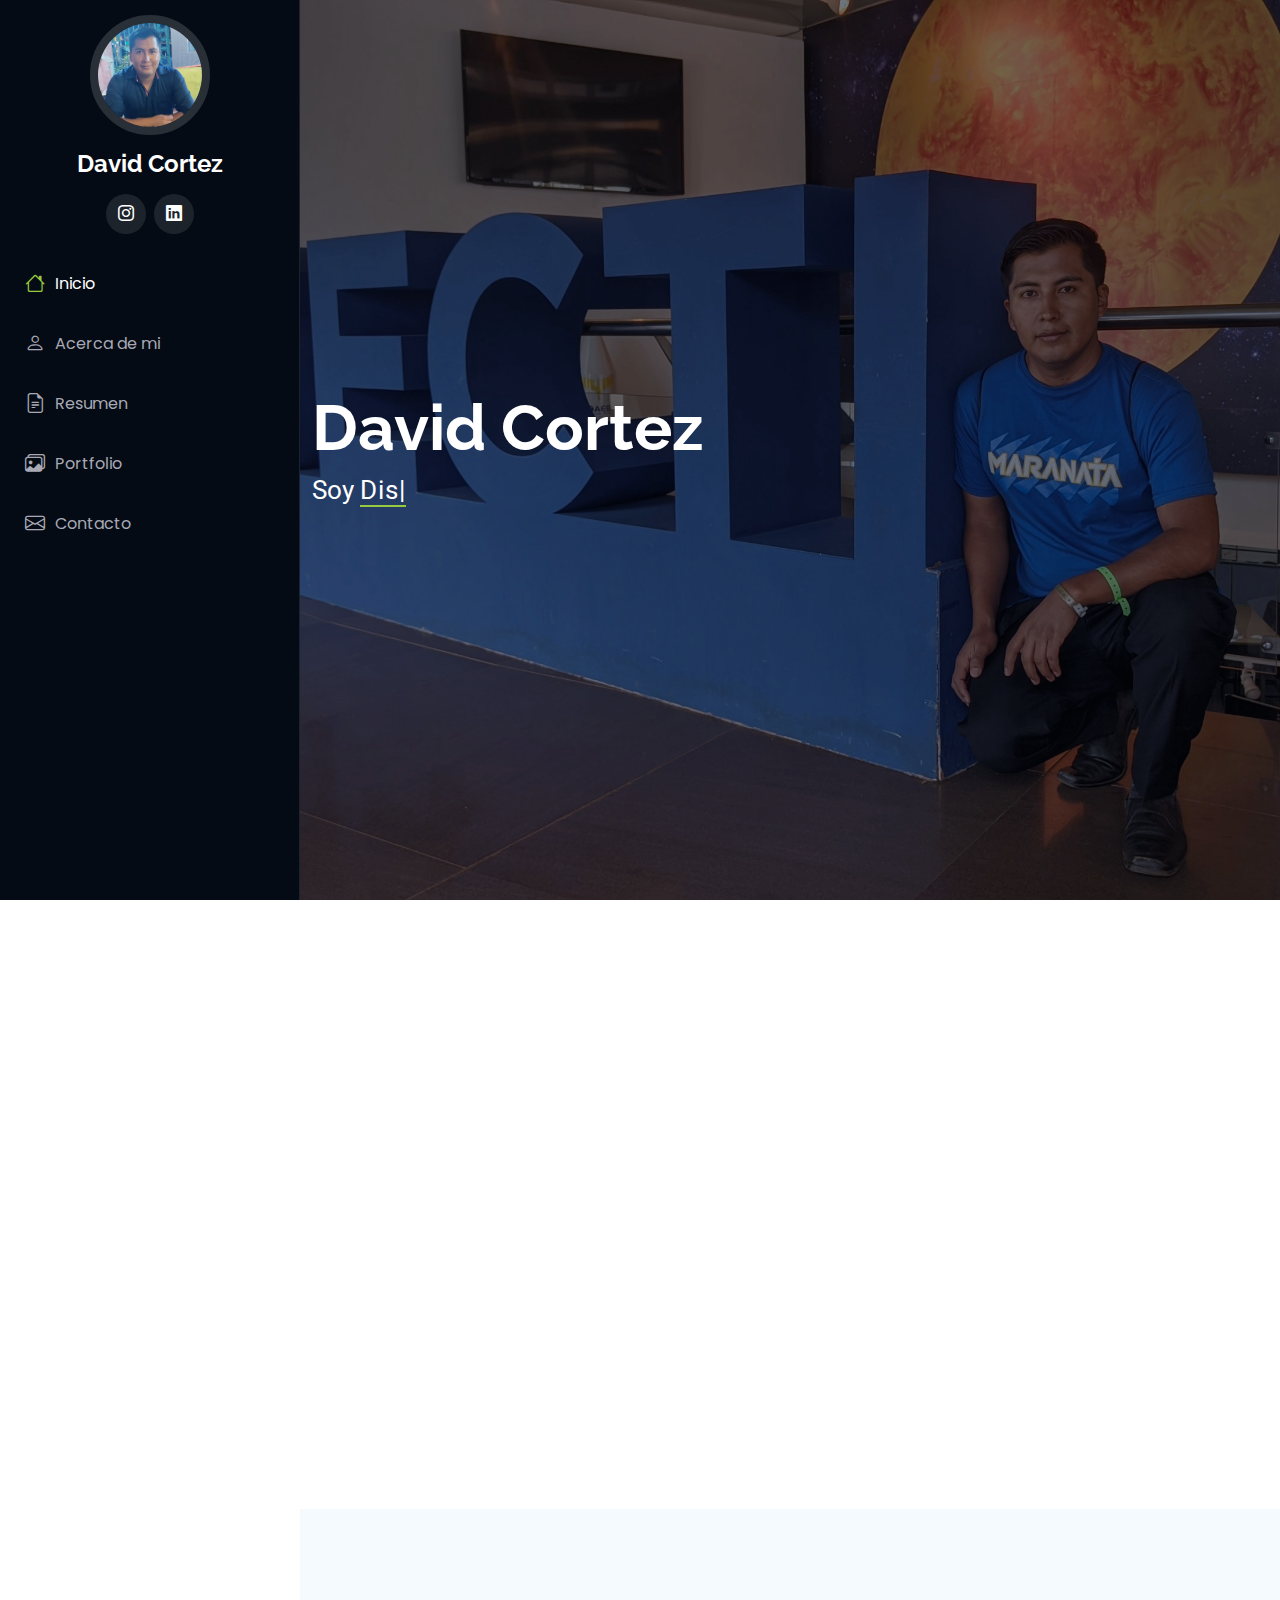
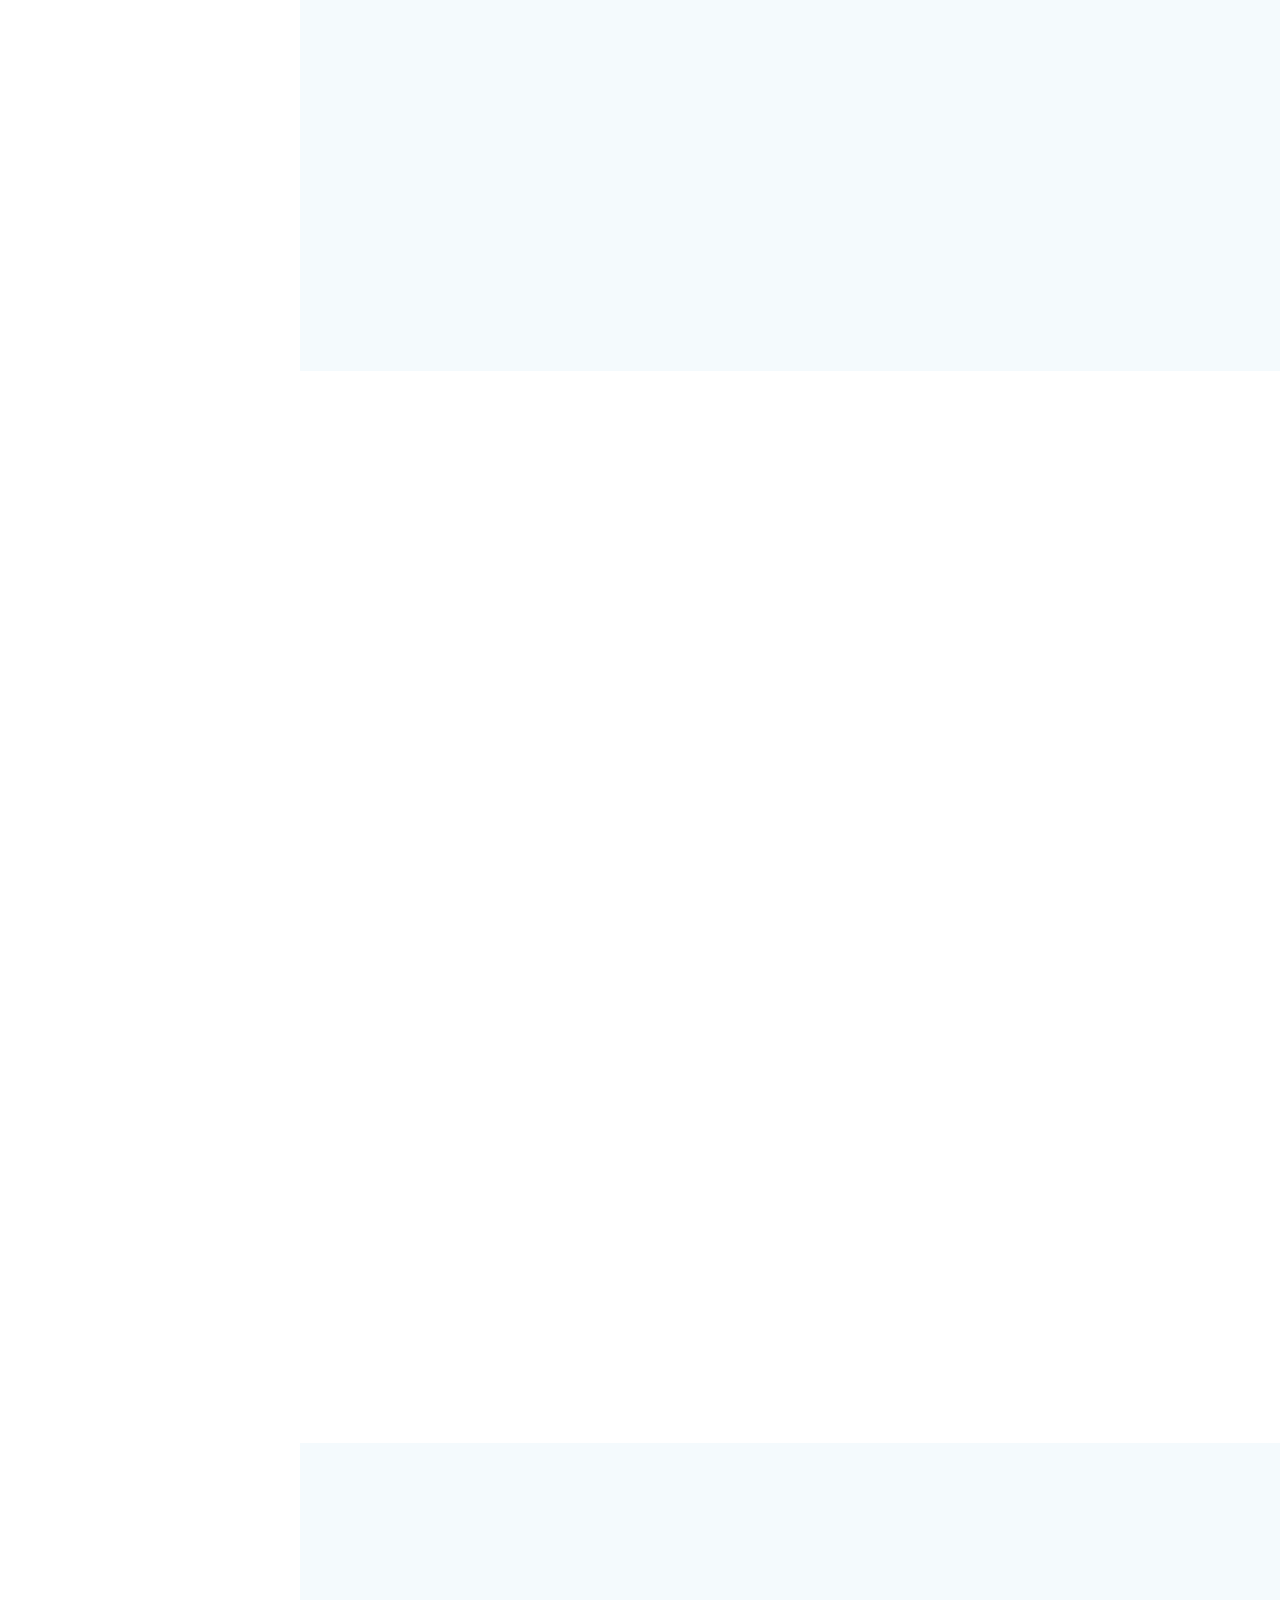
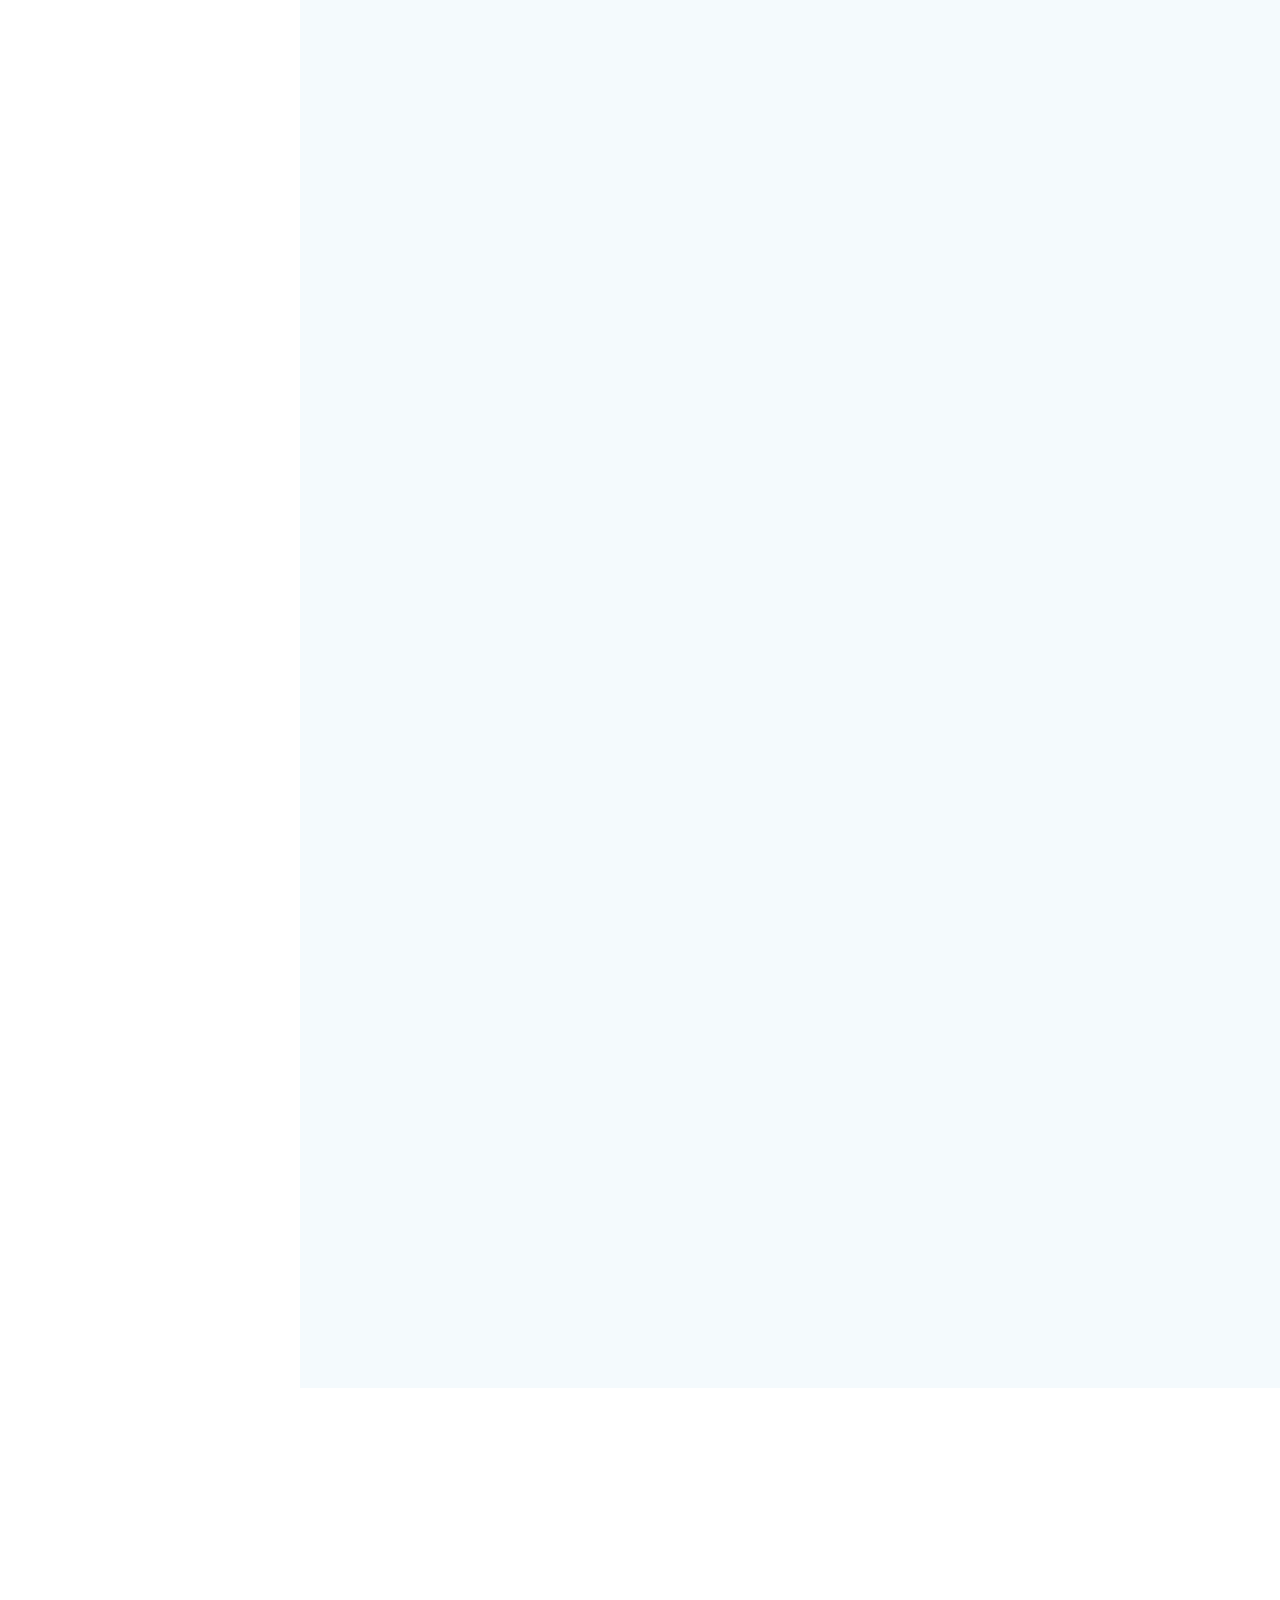
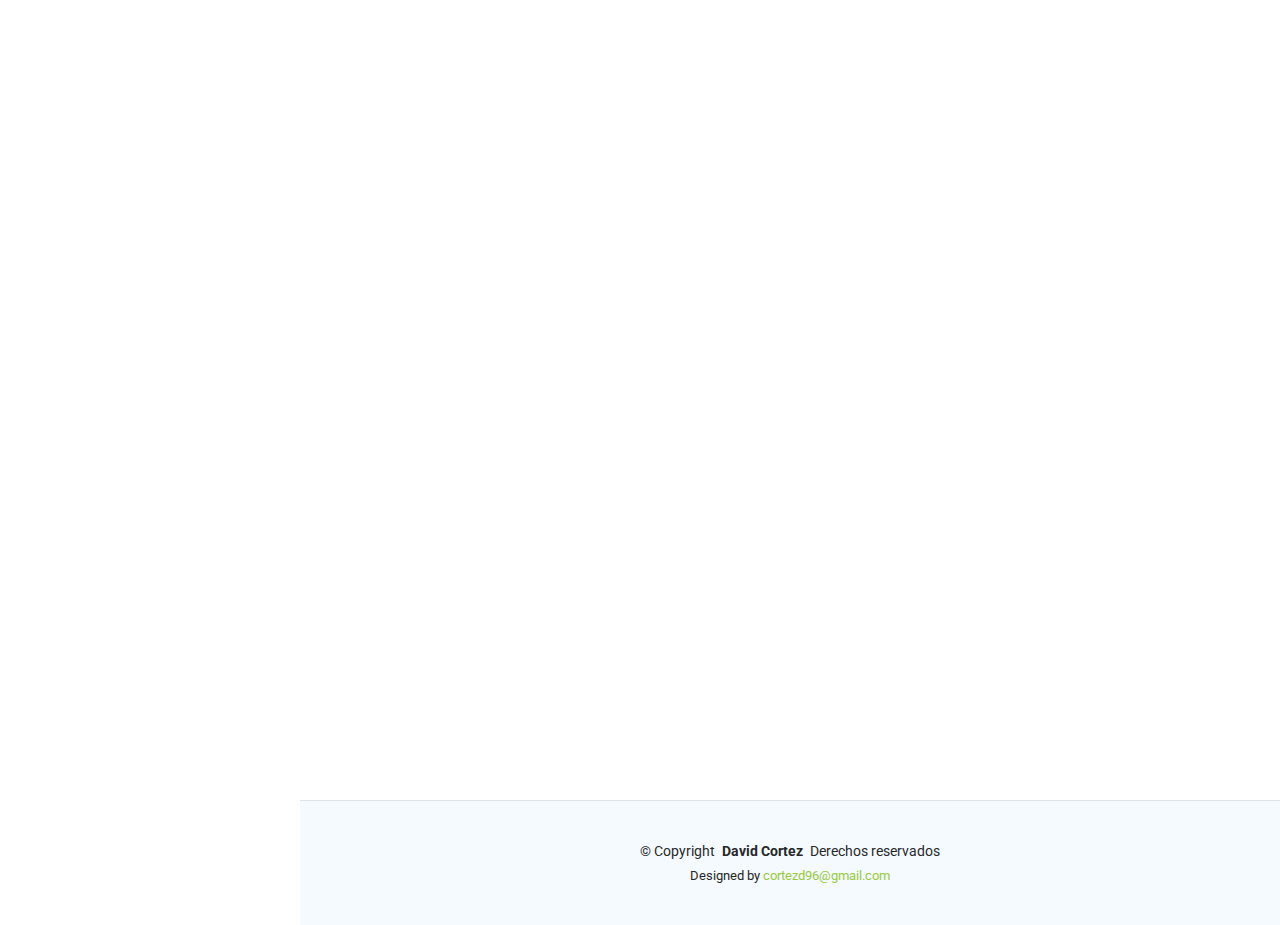
<file: index.html>
<!DOCTYPE html>
<html lang="es">

<head>
  <meta charset="utf-8">
  <meta content="width=device-width, initial-scale=1.0" name="viewport">
  <title>Portfolio-David Cortez</title>
  <meta content="" name="description">
  <meta content="" name="keywords">

  <!-- Favicons -->
  <link href="assets/img/favicon.png" rel="icon">
  <link href="assets/img/apple-touch-icon.png" rel="apple-touch-icon">

  <!-- Fonts -->
  <link href="https://fonts.googleapis.com" rel="preconnect">
  <link href="https://fonts.gstatic.com" rel="preconnect" crossorigin>
  <link href="https://fonts.googleapis.com/css2?family=Roboto:ital,wght@0,100;0,300;0,400;0,500;0,700;0,900;1,100;1,300;1,400;1,500;1,700;1,900&family=Poppins:ital,wght@0,100;0,200;0,300;0,400;0,500;0,600;0,700;0,800;0,900;1,100;1,200;1,300;1,400;1,500;1,600;1,700;1,800;1,900&family=Raleway:ital,wght@0,100;0,200;0,300;0,400;0,500;0,600;0,700;0,800;0,900;1,100;1,200;1,300;1,400;1,500;1,600;1,700;1,800;1,900&display=swap" rel="stylesheet">

  <!-- Vendor CSS Files -->
  <link href="assets/vendor/bootstrap/css/bootstrap.min.css" rel="stylesheet">
  <link href="assets/vendor/bootstrap-icons/bootstrap-icons.css" rel="stylesheet">
  <link href="assets/vendor/aos/aos.css" rel="stylesheet">
  <link href="assets/vendor/glightbox/css/glightbox.min.css" rel="stylesheet">
  <link href="assets/vendor/swiper/swiper-bundle.min.css" rel="stylesheet">

  <!-- Main CSS File -->
  <link href="assets/css/main.css" rel="stylesheet">

 
</head>

<body class="index-page">

  <header id="header" class="header dark-background d-flex flex-column">
    <i class="header-toggle d-xl-none bi bi-list"></i>

    <div class="profile-img">
      <img src="assets/img/my-profile-img.jpg" alt="" class="img-fluid rounded-circle">
    </div>

    <a href="index.html" class="logo d-flex align-items-center justify-content-center">
      <!-- Uncomment the line below if you also wish to use an image logo -->
      <!-- <img src="assets/img/logo.png" alt=""> -->
      <h1 class="sitename">David Cortez</h1>
    </a>

    <div class="social-links text-center">
     
      
      <a href="https://www.instagram.com/david_96c/?hl=es" class="instagram"><i class="bi bi-instagram"></i></a>

      <a href="https://www.linkedin.com/in/davidcortez96/" class="linkedin"><i class="bi bi-linkedin"></i></a>
    </div>

    <nav id="navmenu" class="navmenu">
      <ul>
        <li><a href="#hero" class="active"><i class="bi bi-house navicon"></i>Inicio</a></li>
        <li><a href="#about"><i class="bi bi-person navicon"></i> Acerca de mi</a></li>
        <li><a href="#resume"><i class="bi bi-file-earmark-text navicon"></i> Resumen</a></li>
        <li><a href="#portfolio"><i class="bi bi-images navicon"></i> Portfolio</a></li>
     
         <!--<li class="dropdown"><a href="#"><i class="bi bi-menu-button navicon"></i> <span>Dropdown</span> <i class="bi bi-chevron-down toggle-dropdown"></i></a>
          <ul>
            <li><a href="#">Dropdown 1</a></li>
            <li class="dropdown"><a href="#"><span>Deep Dropdown</span> <i class="bi bi-chevron-down toggle-dropdown"></i></a>
              <ul>
                <li><a href="#">Deep Dropdown 1</a></li>
                <li><a href="#">Deep Dropdown 2</a></li>
                <li><a href="#">Deep Dropdown 3</a></li>
                <li><a href="#">Deep Dropdown 4</a></li>
                <li><a href="#">Deep Dropdown 5</a></li>
              </ul>
            </li>
            <li><a href="#">Dropdown 2</a></li>
            <li><a href="#">Dropdown 3</a></li>
            <li><a href="#">Dropdown 4</a></li>
          </ul>
        </li> -->
        <li><a href="#contact"><i class="bi bi-envelope navicon"></i> Contacto</a></li>
      </ul>
    </nav>

  </header>

  <main class="main">

    <!-- Hero Section -->
    <section id="hero" class="hero section dark-background">

      <img src="assets/img/hero-bg.jpg" alt="" data-aos="fade-in" class="">

      <div class="container" data-aos="fade-up" data-aos-delay="100">
        <h2>David Cortez</h2>
        <p>Soy <span class="typed" data-typed-items="Diseñador gráfico, Editor de videos, Freelancer, Animador 2D, Desarrollador Web">Designer</span><span class="typed-cursor typed-cursor--blink" aria-hidden="true"></span><span class="typed-cursor typed-cursor--blink" aria-hidden="true"></span></p>
      </div>

    </section><!-- /Hero Section -->

    <!-- About Section -->
    <section id="about" class="about section">

      <!-- Section Title -->
      <div class="container section-title" data-aos="fade-up">
        <h2>Acerca de mi </h2>
        <p>Profesional altamente versátil con una sólida experiencia en diseño gráfico y creación de sitios web, así como habilidades excepcionales en marketing digital, electricidad,  redes informaticas, edición de video y  animación digital.</p>
      </div><!-- End Section Title -->

      <div class="container" data-aos="fade-up" data-aos-delay="100">

        <div class="row gy-4 justify-content-center">
          <div class="col-lg-4">
            <img src="assets/img/my-profile-img.jpg" class="img-fluid" alt="">
          </div>
          <div class="col-lg-8 content">
            <h2>Diseñador gráfico, Diseñador Multimedia &amp; Diseñador Web</h2>
            <!-- <p class="fst-italic py-3"> 
              Lorem ipsum dolor sit amet, consectetur adipiscing elit, sed do eiusmod tempor incididunt ut labore et dolore
              magna aliqua.
            </p> -->
            <div class="row">
              <div class="col-lg-6">
                <ul>
                  <li><i class="bi bi-chevron-right"></i> <strong>Nacimiento:</strong> <span>17 Enero 1994</span></li>
                  <li><i class="bi bi-chevron-right"></i> <strong>Website:</strong> <span>www.davidcortezdesigner.com</span></li>
                  <li><i class="bi bi-chevron-right"></i> <strong>Telefono:</strong> <span>+591 73798795</span></li>
                  <li><i class="bi bi-chevron-right"></i> <strong>Ciudad:</strong> <span>Cochabamba, Bolivia</span></li>
                </ul>
              </div>
              <div class="col-lg-6">
                <ul>
                  <li><i class="bi bi-chevron-right"></i> <strong>Edad:</strong> <span>31</span></li>
                  <!-- 
                  <li><i class="bi bi-chevron-right"></i> <strong>Degree:</strong> <span>Master</span></li> -->
                  <li><i class="bi bi-chevron-right"></i> <strong>Email:</strong> <span>cortezd96@gmail.com</span></li>
                  <li><i class="bi bi-chevron-right"></i> <strong>Freelance:</strong> <span>Disponible</span></li>
                </ul>
              </div>
            </div>
            <!-- <p class="py-3">
              Officiis eligendi itaque labore et dolorum mollitia officiis optio vero. Quisquam sunt adipisci omnis et ut. Nulla accusantium dolor incidunt officia tempore. Et eius omnis.
              Cupiditate ut dicta maxime officiis quidem quia. Sed et consectetur qui quia repellendus itaque neque.
            </p> -->
          </div>
        </div>

      </div>

    </section><!-- /About Section -->
    

    <!-- Skills Section -->
    <section id="skills" class="skills section light-background">

      <!-- Section Title -->
      <div class="container section-title" data-aos="fade-up">
        <h2>Habilidades</h2>
        <p>Mis principales habilidades en sofware </p>
      </div><!-- End Section Title -->

      <div class="container" data-aos="fade-up" data-aos-delay="100">

        <div class="row skills-content skills-animation">

          <div class="col-lg-6">

            <div class="progress">
              <span class="skill"><span>Photoshop</span> <i class="val">100%</i></span>
              <div class="progress-bar-wrap">
                <div class="progress-bar" role="progressbar" aria-valuenow="100" aria-valuemin="0" aria-valuemax="100"></div>
              </div>
            </div><!-- End Skills Item -->

            <div class="progress">
              <span class="skill"><span>Illustrator</span> <i class="val">90%</i></span>
              <div class="progress-bar-wrap">
                <div class="progress-bar" role="progressbar" aria-valuenow="90" aria-valuemin="0" aria-valuemax="100"></div>
              </div>
            </div><!-- End Skills Item -->

            <div class="progress">
              <span class="skill"><span>Premiere</span> <i class="val">75%</i></span>
              <div class="progress-bar-wrap">
                <div class="progress-bar" role="progressbar" aria-valuenow="75" aria-valuemin="0" aria-valuemax="100"></div>
              </div>
            </div><!-- End Skills Item -->

          </div>

          <div class="col-lg-6">

            <div class="progress">
              <span class="skill"><span>After effects</span> <i class="val">80%</i></span>
              <div class="progress-bar-wrap">
                <div class="progress-bar" role="progressbar" aria-valuenow="80" aria-valuemin="0" aria-valuemax="100"></div>
              </div>
            </div><!-- End Skills Item -->

            <div class="progress">
              <span class="skill"><span>WordPress/CMS</span> <i class="val">90%</i></span>
              <div class="progress-bar-wrap">
                <div class="progress-bar" role="progressbar" aria-valuenow="90" aria-valuemin="0" aria-valuemax="100"></div>
              </div>
            </div><!-- End Skills Item -->



            <div class="progress">
              <span class="skill"><span>html/css/javascript</span> <i class="val">60%</i></span>
              <div class="progress-bar-wrap">
                <div class="progress-bar" role="progressbar" aria-valuenow="55" aria-valuemin="0" aria-valuemax="100"></div>
              </div>
            </div><!-- End Skills Item -->

          </div>

        </div>

      </div>

    </section><!-- /Skills Section -->

    <!-- Resume Section -->
    <section id="resume" class="resume section">

      <!-- Section Title -->
      <div class="container section-title" data-aos="fade-up">
        <h2>Resumen</h2>
        <p>Mi historial incluye liderazgo creativo, la implementación de estrategias digitales altamente efectivas y experiencia en la enseñanza.</p>
      </div><!-- End Section Title -->

      <div class="container">

        <div class="row">

          <div class="col-lg-6" data-aos="fade-up" data-aos-delay="100">
            <h3 class="resume-title">Educación</h3>

            <div class="resume-item pb-0">
              <!-- <h4>Brandon Johnson</h4>
              <p><em>Innovative and deadline-driven Graphic Designer with 3+ years of experience designing and developing user-centered digital/print marketing material from initial concept to final, polished deliverable.</em></p>
            -->
              <ul>
                <li>2011 Técnico en mantenimiento y reparación de computadoras  Sismacom 
                <li>2016 Instructor en electricidad domiciliaria Alcaldía Municipal Cercado 
                <li>2019 Cálculo de iluminación, mantenimiento eléctrico, instalación de  cámaras, sistema de seguridad y datos edificio La Esperanza 
                <li> 2019 Cálculo de iluminación, proyecto de reestructuración del sistema eléctrico y automatización en Planta Faeneadora ALG S.A. 
                <li> 2020-21 Proyectos eléctricos, de automatización comercial, proyecos de visualización y modelado 3D Arquitectónico y MEP en  Constructora Masolec S.R.L. 
                <li>2022-23 Docente tiempo completo en Diseño Gráfico y Marketing Digital Academia Uno RM817/2021    
                <li>2023-24 Técnico en redes SOINTELCA S.R.L
                <li>2024-25 Técnico Especialista en Telecomunicaciones CLOUDTECH S.R.L. para ENDE Transmisión  
                
               
              </ul>
            </div><!-- Edn Resume Item -->
          

           

          </div>

          <div class="col-lg-6" data-aos="fade-up" data-aos-delay="200">
            <h3 class="resume-title">Experiencia Profecional</h3>
            <div class="resume-item">
              
              <ul>
                <li>2008 Técnico Operador de computadoras </li>
                <li>2011 Mano de obra calificada Operador de Computadoras </li>
                <li> 2016 Taller Tendencias en la Automatización Industrial </li>
                  <li>2016 AutoCAD Básico-Intermedio  </li>
                  <li> 2016 Taller de Componentes Electrónicos e Instrumentación </li>
                  <li> 2016 Taller Redes de Distribución en Media Tensión</li>
                  <li> 2016 Ingeniería Eléctrica Universidad Mayor de San Simón  </li>
                  <li>   2018 Diseño Gráfico (Adobe Photoshop, Illustrator,  InDesign) </li>
                  <li>  2019 Armado de Tableros y Arranque de Motores </li>
                  <li>   2019 PLC y Variadores de Frecuencia  </li>
                  <li>   2019 PLC Básico-Intermedio </li>
                  <li>  2019 PLC Avanzado  </li>
                  <li>  2020 Programación de PLC LOGO! V8.2 </li>
                  <li>  2020 Variadores de Frecuencia WEG y Siemens  </li>
                  <li>   2020 Programación de PLC S/-1200 Siemens </li>
                  <li>   2020 Redes Industriales y Pantallas HMI Siemens  </li>
                  <li>   2020 SCADA WinCC Siemens      </li>
                  <li>  2022 HTML Y CSS</li>
                  <li>  2023  HTML, CSS Y JAVASCRIPT</li>
                  <li>  2024 Montaje de Servidores en Linux y Windows Server  </li>
              </ul>
            </div><!-- Edn Resume Item -->

            

          </div>

        </div>

      </div>

    </section><!-- /Resume Section -->

    <!-- Portfolio Section -->
    <section id="portfolio" class="portfolio section light-background">

      <!-- Section Title -->
      <div class="container section-title" data-aos="fade-up">
        <h2>Portfolio</h2>
        <p>Con una formación integral en diseño gráfico, diseño web y contenidos multimedia, desarrollo soluciones visuales adaptadas a entornos digitales y físicos.
          Desde identidad visual y piezas gráficas hasta sitios web responsivos y contenidos animados, combino creatividad y funcionalidad para dar vida a cada proyecto..</p>
      </div><!-- End Section Title -->

      <div class="container">

        <div class="isotope-layout" data-default-filter="*" data-layout="masonry" data-sort="original-order">

          <ul class="portfolio-filters isotope-filters" data-aos="fade-up" data-aos-delay="100">
            <li data-filter="*" class="filter-active">Todo</li>
            <li data-filter=".filter-app">Videos</li>
            <li data-filter=".filter-product">Posts</li>
            <li data-filter=".filter-branding">Identidad</li>
            <li data-filter=".filter-books">Papeleria</li>
          </ul><!-- End Portfolio Filters -->

          <div class="row gy-4 isotope-container" data-aos="fade-up" data-aos-delay="200">

            <div class="col-lg-4 col-md-6 portfolio-item isotope-item filter-app">
              <div class="portfolio-content h-100">
                <img src="assets/img/portfolio/app-1.jpg" class="img-fluid" alt="">
                <div class="portfolio-info">
                  <h4>Video 1</h4>
                  <p>Proyecto IASD Villa Concepción</p>
                  <a href="assets/img/portfolio/app-1.jpg" title="App 1" data-gallery="portfolio-gallery-app" class="glightbox preview-link"><i class="bi bi-zoom-in"></i></a>
                  <a href="portfolio-details.html" title="More Details" class="details-link"><i class="bi bi-link-45deg"></i></a>
                </div>
              </div>
            </div><!-- End Portfolio Item -->

            <div class="col-lg-4 col-md-6 portfolio-item isotope-item filter-product">
              <div class="portfolio-content h-100">
                <img src="assets/img/portfolio/product-1.jpg" class="img-fluid" alt="">
                <div class="portfolio-info">
                  <h4>Post 1</h4>
                  <p>Post Cafeteria</p>
                  <a href="assets/img/portfolio/product-1.jpg" title="Product 1" data-gallery="portfolio-gallery-product" class="glightbox preview-link"><i class="bi bi-zoom-in"></i></a>
                  <a href="portfolio-details.html" title="More Details" class="details-link"><i class="bi bi-link-45deg"></i></a>
                </div>
              </div>
            </div><!-- End Portfolio Item -->

            <div class="col-lg-4 col-md-6 portfolio-item isotope-item filter-branding">
              <div class="portfolio-content h-100">
                <img src="assets/img/portfolio/branding-1.jpg" class="img-fluid" alt="">
                <div class="portfolio-info">
                  <h4>Diseño 1</h4>
                  <p>Polera actividades club</p>
                  <a href="assets/img/portfolio/branding-1.jpg" title="Branding 1" data-gallery="portfolio-gallery-branding" class="glightbox preview-link"><i class="bi bi-zoom-in"></i></a>
                  <a href="portfolio-details.html" title="More Details" class="details-link"><i class="bi bi-link-45deg"></i></a>
                </div>
              </div>
            </div><!-- End Portfolio Item -->

            <div class="col-lg-4 col-md-6 portfolio-item isotope-item filter-books">
              <div class="portfolio-content h-100">
                <img src="assets/img/portfolio/books-1.jpg" class="img-fluid" alt="">
                <div class="portfolio-info">
                  <h4>Afiche 1</h4>
                  <p>Diseño afiche generico</p>
                  <a href="assets/img/portfolio/books-1.jpg" title="Branding 1" data-gallery="portfolio-gallery-book" class="glightbox preview-link"><i class="bi bi-zoom-in"></i></a>
                  <a href="portfolio-details.html" title="More Details" class="details-link"><i class="bi bi-link-45deg"></i></a>
                </div>
              </div>
            </div><!-- End Portfolio Item -->

            <div class="col-lg-4 col-md-6 portfolio-item isotope-item filter-app">
              <div class="portfolio-content h-100">
                <img src="assets/img/portfolio/app-2.jpg" class="img-fluid" alt="">
                <div class="portfolio-info">
                  <h4>Video 2</h4>
                  <p>Proyecto IASD Villa Concepción</p>
                  <a href="assets/img/portfolio/app-2.jpg" title="App 2" data-gallery="portfolio-gallery-app" class="glightbox preview-link"><i class="bi bi-zoom-in"></i></a>
                  <a href="portfolio-details.html" title="More Details" class="details-link"><i class="bi bi-link-45deg"></i></a>
                </div>
              </div>
            </div><!-- End Portfolio Item -->

            <div class="col-lg-4 col-md-6 portfolio-item isotope-item filter-product">
              <div class="portfolio-content h-100">
                <img src="assets/img/portfolio/product-2.jpg" class="img-fluid" alt="">
                <div class="portfolio-info">
                  <h4>Post 2</h4>
                  <p>Post Hamburguesas</p>
                  <a href="assets/img/portfolio/product-2.jpg" title="Product 2" data-gallery="portfolio-gallery-product" class="glightbox preview-link"><i class="bi bi-zoom-in"></i></a>
                  <a href="portfolio-details.html" title="More Details" class="details-link"><i class="bi bi-link-45deg"></i></a>
                </div>
              </div>
            </div><!-- End Portfolio Item -->

            <div class="col-lg-4 col-md-6 portfolio-item isotope-item filter-branding">
              <div class="portfolio-content h-100">
                <img src="assets/img/portfolio/branding-2.jpg" class="img-fluid" alt="">
                <div class="portfolio-info">
                  <h4>Diseño 2</h4>
                  <p>Polera actividades club atras</p>
                  <a href="assets/img/portfolio/branding-2.jpg" title="Branding 2" data-gallery="portfolio-gallery-branding" class="glightbox preview-link"><i class="bi bi-zoom-in"></i></a>
                  <a href="portfolio-details.html" title="More Details" class="details-link"><i class="bi bi-link-45deg"></i></a>
                </div>
              </div>
            </div><!-- End Portfolio Item -->

            <div class="col-lg-4 col-md-6 portfolio-item isotope-item filter-books">
              <div class="portfolio-content h-100">
                <img src="assets/img/portfolio/books-2.jpg" class="img-fluid" alt="">
                <div class="portfolio-info">
                  <h4>Tarjeta 2</h4>
                  <p>Diseño tarjeta de personal generico</p>
                  <a href="assets/img/portfolio/books-2.jpg" title="Branding 2" data-gallery="portfolio-gallery-book" class="glightbox preview-link"><i class="bi bi-zoom-in"></i></a>
                  <a href="portfolio-details.html" title="More Details" class="details-link"><i class="bi bi-link-45deg"></i></a>
                </div>
              </div>
            </div><!-- End Portfolio Item -->

            <div class="col-lg-4 col-md-6 portfolio-item isotope-item filter-app">
              <div class="portfolio-content h-100">
                <img src="assets/img/portfolio/app-3.jpg" class="img-fluid" alt="">
                <div class="portfolio-info">
                  <h4>Video 3</h4>
                  <p>Proyecto Cabañas del Urubó</p>
                  <a href="assets/img/portfolio/app-3.jpg" title="App 3" data-gallery="portfolio-gallery-app" class="glightbox preview-link"><i class="bi bi-zoom-in"></i></a>
                  <a href="portfolio-details.html" title="More Details" class="details-link"><i class="bi bi-link-45deg"></i></a>
                </div>
              </div>
            </div><!-- End Portfolio Item -->

            <div class="col-lg-4 col-md-6 portfolio-item isotope-item filter-product">
              <div class="portfolio-content h-100">
                <img src="assets/img/portfolio/product-3.jpg" class="img-fluid" alt="">
                <div class="portfolio-info">
                  <h4>Post 3</h4>
                  <p>Post Hamburguesa 2</p>
                  <a href="assets/img/portfolio/product-3.jpg" title="Product 3" data-gallery="portfolio-gallery-product" class="glightbox preview-link"><i class="bi bi-zoom-in"></i></a>
                  <a href="portfolio-details.html" title="More Details" class="details-link"><i class="bi bi-link-45deg"></i></a>
                </div>
              </div>
            </div><!-- End Portfolio Item -->

            <div class="col-lg-4 col-md-6 portfolio-item isotope-item filter-branding">
              <div class="portfolio-content h-100">
                <img src="assets/img/portfolio/branding-3.jpg" class="img-fluid" alt="">
                <div class="portfolio-info">
                  <h4>Diseño 3</h4>
                  <p>Polera actividades club B</p>
                  <a href="assets/img/portfolio/branding-3.jpg" title="Branding 2" data-gallery="portfolio-gallery-branding" class="glightbox preview-link"><i class="bi bi-zoom-in"></i></a>
                  <a href="portfolio-details.html" title="More Details" class="details-link"><i class="bi bi-link-45deg"></i></a>
                </div>
              </div>
            </div><!-- End Portfolio Item -->

            <div class="col-lg-4 col-md-6 portfolio-item isotope-item filter-books">
              <div class="portfolio-content h-100">
                <img src="assets/img/portfolio/books-3.jpg" class="img-fluid" alt="">
                <div class="portfolio-info">
                  <h4>Revista 3</h4>
                  <p>Revista generica plantas</p>
                  <a href="assets/img/portfolio/books-3.jpg" title="Branding 3" data-gallery="portfolio-gallery-book" class="glightbox preview-link"><i class="bi bi-zoom-in"></i></a>
                  <a href="portfolio-details.html" title="More Details" class="details-link"><i class="bi bi-link-45deg"></i></a>
                </div>
              </div>
            </div><!-- End Portfolio Item -->

          </div><!-- End Portfolio Container -->

        </div>

      </div>

    </section><!-- /Portfolio Section -->

  



    <!-- Contact Section -->
    <section id="contact" class="contact section">

      <!-- Section Title -->
      <div class="container section-title" data-aos="fade-up">
        <h2>Contacto</h2>
        <p>Mis datos de contacto</p>
      </div><!-- End Section Title -->

      <div class="container" data-aos="fade-up" data-aos-delay="100">

        <div class="row gy-4">

          <div class="col-lg-5">

            <div class="info-wrap">
              <div class="info-item d-flex" data-aos="fade-up" data-aos-delay="200">
                <i class="bi bi-geo-alt flex-shrink-0"></i>
                <div>
                  <h3>Dirección</h3>
                  <p>Av. Arquimedes Km. 5.5 Cercado</p>
                </div>
              </div><!-- End Info Item -->

              <div class="info-item d-flex" data-aos="fade-up" data-aos-delay="300">
                <i class="bi bi-telephone flex-shrink-0"></i>
                <div>
                  <h3>Teléfono</h3>
                  <p>+591 73798795</p>
                </div>
              </div><!-- End Info Item -->

              <div class="info-item d-flex" data-aos="fade-up" data-aos-delay="400">
                <i class="bi bi-envelope flex-shrink-0"></i>
                <div>
                  <h3>Mi correo</h3>
                  <p>cortezd96@gmail.com</p>
                </div>
              </div><!-- End Info Item -->

              <iframe src="https://www.google.com/maps/embed?pb=!1m17!1m12!1m3!1d14474.941022821!2d-66.2011904!3d-17.406614700000002!2m3!1f0!2f0!3f0!3m2!1i1024!2i768!4f13.1!3m2!1m1!2zMTfCsDI0JzAzLjEiUyA2NsKwMTInMTkuOCJX!5e1!3m2!1ses!2sbo!4v1746676173589!5m2!1ses!2sbo" width="450" height="400" style="border:0;" allowfullscreen="" loading="lazy" referrerpolicy="no-referrer-when-downgrade"></iframe>
            </div>
          </div>

          <div class="col-lg-7">
            <form action="forms/contact.php" method="post" class="php-email-form" data-aos="fade-up" data-aos-delay="200">
              <div class="row gy-4">

                <div class="col-md-6">
                  <label for="name-field" class="pb-2">Tú nombre</label>
                  <input type="text" name="name" id="name-field" class="form-control" required="">
                </div>

                <div class="col-md-6">
                  <label for="email-field" class="pb-2">Tú correo electrónico</label>
                  <input type="email" class="form-control" name="email" id="email-field" required="">
                </div>

                <div class="col-md-12">
                  <label for="subject-field" class="pb-2">Asunto</label>
                  <input type="text" class="form-control" name="subject" id="subject-field" required="">
                </div>

                <div class="col-md-12">
                  <label for="message-field" class="pb-2">Mensaje</label>
                  <textarea class="form-control" name="message" rows="10" id="message-field" required=""></textarea>
                </div>

                <div class="col-md-12 text-center">
                  <div class="loading">Loading</div>
                  <div class="error-message"></div>
                  <div class="sent-message">Your message has been sent. Thank you!</div>

                  <button type="submit">Enviar Mensaje</button>
                </div>

              </div>
            </form>
          </div><!-- End Contact Form -->

        </div>

      </div>

    </section><!-- /Contact Section -->

  </main>

  <footer id="footer" class="footer position-relative light-background">

    <div class="container">
      <div class="copyright text-center ">
        <p>© <span>Copyright</span> <strong class="px-1 sitename">David Cortez</strong> <span>Derechos reservados</span></p>
      </div>
      <div class="credits">
        <!-- All the links in the footer should remain intact. -->
        <!-- You can delete the links only if you've purchased the pro version. -->
        <!-- Licensing information: https://bootstrapmade.com/license/ -->
        <!-- Purchase the pro version with working PHP/AJAX contact form: [buy-url] -->
        Designed by <a href="https://davidcortezdesigner.com/">cortezd96@gmail.com</a> 
      </div>
    </div>

  </footer>

  <!-- Scroll Top -->
  <a href="#" id="scroll-top" class="scroll-top d-flex align-items-center justify-content-center"><i class="bi bi-arrow-up-short"></i></a>

  <!-- Preloader -->
  <div id="preloader"></div>

  <!-- Vendor JS Files -->
  <script src="assets/vendor/bootstrap/js/bootstrap.bundle.min.js"></script>
  <script src="assets/vendor/php-email-form/validate.js"></script>
  <script src="assets/vendor/aos/aos.js"></script>
  <script src="assets/vendor/typed.js/typed.umd.js"></script>
  <script src="assets/vendor/purecounter/purecounter_vanilla.js"></script>
  <script src="assets/vendor/waypoints/noframework.waypoints.js"></script>
  <script src="assets/vendor/glightbox/js/glightbox.min.js"></script>
  <script src="assets/vendor/imagesloaded/imagesloaded.pkgd.min.js"></script>
  <script src="assets/vendor/isotope-layout/isotope.pkgd.min.js"></script>
  <script src="assets/vendor/swiper/swiper-bundle.min.js"></script>

  <!-- Main JS File -->
  <script src="assets/js/main.js"></script>

</body>

</html>
</file>
<file: assets/css/main.css>
/**
* Template Name: iPortfolio
* Template URL: https://bootstrapmade.com/iportfolio-bootstrap-portfolio-websites-template/
* Updated: Jun 29 2024 with Bootstrap v5.3.3
* Author: BootstrapMade.com
* License: https://bootstrapmade.com/license/
*/

/*--------------------------------------------------------------
# Font & Color Variables
# Help: https://bootstrapmade.com/color-system/
--------------------------------------------------------------*/
/* Fonts */
:root {
  --default-font: "Roboto",  system-ui, -apple-system, "Segoe UI", Roboto, "Helvetica Neue", Arial, "Noto Sans", "Liberation Sans", sans-serif, "Apple Color Emoji", "Segoe UI Emoji", "Segoe UI Symbol", "Noto Color Emoji";
  --heading-font: "Raleway",  sans-serif;
  --nav-font: "Poppins",  sans-serif;
}

/* Global Colors - The following color variables are used throughout the website. Updating them here will change the color scheme of the entire website */
:root { 
  --background-color: #ffffff; /* Background color for the entire website, including individual sections */
  --default-color: #272829; /* Default color used for the majority of the text content across the entire website */
  --heading-color: #050d18; /* Color for headings, subheadings and title throughout the website */
  --accent-color: #98CA3F; /* Accent color that represents your brand on the website. It's used for buttons, links, and other elements that need to stand out */
  --surface-color: #ffffff; /* The surface color is used as a background of boxed elements within sections, such as cards, icon boxes, or other elements that require a visual separation from the global background. */
  --contrast-color: #ffffff; /* Contrast color for text, ensuring readability against backgrounds of accent, heading, or default colors. */
}

/* Nav Menu Colors - The following color variables are used specifically for the navigation menu. They are separate from the global colors to allow for more customization options */
:root {
  --nav-color: #a8a9b4;  /* The default color of the main navmenu links */
  --nav-hover-color: #ffffff; /* Applied to main navmenu links when they are hovered over or active */
  --nav-mobile-background-color: #040b14; /* Used as the background color for mobile navigation menu */
  --nav-dropdown-background-color: #040b14; /* Used as the background color for dropdown items that appear when hovering over primary navigation items */
  --nav-dropdown-color: #a8a9b4; /* Used for navigation links of the dropdown items in the navigation menu. */
  --nav-dropdown-hover-color: #ffffff; /* Similar to --nav-hover-color, this color is applied to dropdown navigation links when they are hovered over. */
}

/* Color Presets - These classes override global colors when applied to any section or element, providing reuse of the sam color scheme. */

.light-background {
  --background-color: #f4fafd;
  --surface-color: #ffffff;
}

.dark-background {
  --background-color: #040b14;
  --default-color: #ffffff;
  --heading-color: #ffffff;
  --surface-color: #151f2b;
  --contrast-color: #ffffff;
}

/* Smooth scroll */
:root {
  scroll-behavior: smooth;
}

/*--------------------------------------------------------------
# General Styling & Shared Classes
--------------------------------------------------------------*/
body {
  color: var(--default-color);
  background-color: var(--background-color);
  font-family: var(--default-font);
}

a {
  color: var(--accent-color);
  text-decoration: none;
  transition: 0.3s;
}

a:hover {
  color: color-mix(in srgb, var(--accent-color), transparent 25%);
  text-decoration: none;
}

h1,
h2,
h3,
h4,
h5,
h6 {
  color: var(--heading-color);
  font-family: var(--heading-font);
}

/* PHP Email Form Messages
------------------------------*/
.php-email-form .error-message {
  display: none;
  background: #df1529;
  color: #ffffff;
  text-align: left;
  padding: 15px;
  margin-bottom: 24px;
  font-weight: 600;
}

.php-email-form .sent-message {
  display: none;
  color: #ffffff;
  background: #059652;
  text-align: center;
  padding: 15px;
  margin-bottom: 24px;
  font-weight: 600;
}

.php-email-form .loading {
  display: none;
  background: var(--surface-color);
  text-align: center;
  padding: 15px;
  margin-bottom: 24px;
}

.php-email-form .loading:before {
  content: "";
  display: inline-block;
  border-radius: 50%;
  width: 24px;
  height: 24px;
  margin: 0 10px -6px 0;
  border: 3px solid var(--accent-color);
  border-top-color: var(--surface-color);
  animation: php-email-form-loading 1s linear infinite;
}

@keyframes php-email-form-loading {
  0% {
    transform: rotate(0deg);
  }

  100% {
    transform: rotate(360deg);
  }
}

/*--------------------------------------------------------------
# Global Header
--------------------------------------------------------------*/
.header {
  color: var(--default-color);
  background-color: var(--background-color);
  position: fixed;
  top: 0;
  left: 0;
  bottom: 0;
  padding: 0 15px;
  width: 300px;
  transition: all ease-in-out 0.3s;
  overflow-y: auto;
  z-index: 997;
  border-right: 1px solid color-mix(in srgb, var(--default-color), transparent 90%);
}

.header .profile-img img {
  margin: 15px auto;
  display: block;
  width: 120px;
  border: 8px solid color-mix(in srgb, var(--default-color), transparent 85%);
}

.header .logo {
  line-height: 1;
  margin-bottom: 15px;
}

.header .logo img {
  max-height: 32px;
  margin-right: 8px;
}

.header .logo h1 {
  font-size: 24px;
  margin: 0;
  font-weight: 700;
  color: var(--heading-color);
}

.header .social-links {
  margin: 0 0 20px 0;
}

.header .social-links a {
  font-size: 16px;
  display: inline-flex;
  align-items: center;
  justify-content: center;
  background: color-mix(in srgb, var(--default-color), transparent 90%);
  color: var(--default-color);
  margin: 0 2px;
  border-radius: 50%;
  text-align: center;
  width: 40px;
  height: 40px;
  transition: 0.3s;
}

.header .social-links a:hover {
  color: var(--contrast-color);
  background: var(--accent-color);
}

@media (min-width: 1200px) {

  .header~main,
  .header~#footer {
    margin-left: 300px;
  }
}

@media (max-width: 1199px) {
  .header {
    left: -100%;
  }
}

.header.header-show {
  left: 0;
}

.header .header-toggle {
  color: var(--contrast-color);
  background-color: var(--accent-color);
  font-size: 22px;
  display: flex;
  align-items: center;
  justify-content: center;
  width: 40px;
  height: 40px;
  border-radius: 50%;
  cursor: pointer;
  position: fixed;
  top: 15px;
  right: 15px;
  z-index: 9999;
  transition: background-color 0.3s;
}

.header .header-toggle:hover {
  color: var(--contrast-color);
  background-color: color-mix(in srgb, var(--accent-color) 90%, white 15%);
}

/*--------------------------------------------------------------
# Navigation Menu
--------------------------------------------------------------*/
.mobile-nav-toggle {
  display: none;
}

.navmenu {
  padding: 0;
  z-index: 9997;
}

.navmenu ul {
  list-style: none;
  padding: 0 0 20px 0;
  margin: 0;
}

.navmenu a,
.navmenu a:focus {
  color: var(--nav-color);
  padding: 15px 10px;
  font-family: var(--nav-font);
  font-size: 16px;
  font-weight: 400;
  display: flex;
  align-items: center;
  white-space: nowrap;
  transition: 0.3s;
  width: 100%;
}

.navmenu a .navicon,
.navmenu a:focus .navicon {
  font-size: 20px;
  margin-right: 10px;
}

.navmenu a .toggle-dropdown,
.navmenu a:focus .toggle-dropdown {
  font-size: 12px;
  line-height: 0;
  margin-left: auto;
  width: 30px;
  height: 30px;
  display: flex;
  align-items: center;
  justify-content: center;
  border-radius: 50%;
  transition: 0.3s;
  flex-shrink: 0;
  background-color: color-mix(in srgb, var(--accent-color), transparent 90%);
}

.navmenu a .toggle-dropdown:hover,
.navmenu a:focus .toggle-dropdown:hover {
  background-color: var(--accent-color);
  color: var(--contrast-color);
}

.navmenu a:hover,
.navmenu .active,
.navmenu .active:focus {
  color: var(--nav-hover-color);
}

.navmenu a:hover .navicon,
.navmenu .active .navicon,
.navmenu .active:focus .navicon {
  color: var(--accent-color);
}

.navmenu .active .toggle-dropdown,
.navmenu .active:focus .toggle-dropdown {
  background-color: var(--accent-color);
  color: var(--contrast-color);
  transform: rotate(180deg);
}

.navmenu .dropdown {
  display: block;
}

.navmenu .dropdown a,
.navmenu .dropdown a:focus {
  color: --nav-dropdown-color;
}

.navmenu .dropdown a:hover,
.navmenu .dropdown .active,
.navmenu .dropdown .active:focus {
  color: var(--nav-dropdown-hover-color);
}

.navmenu .dropdown ul {
  position: static;
  display: none;
  z-index: 99;
  padding: 5px 10px;
  margin: 5px 10px;
  background-color: var(--nav-dropdown-background-color);
  border: 1px solid color-mix(in srgb, var(--default-color), transparent 90%);
  box-shadow: none;
  transition: all 0.5s ease-in-out;
}

.navmenu .dropdown ul ul {
  background-color: rgba(33, 37, 41, 0.1);
}

.navmenu .dropdown>.dropdown-active {
  display: block;
  background-color: rgba(33, 37, 41, 0.03);
}

/*--------------------------------------------------------------
# Global Footer
--------------------------------------------------------------*/
.footer {
  color: var(--default-color);
  background-color: var(--background-color);
  font-size: 14px;
  padding: 40px 0;
  position: relative;
  border-top: 1px solid color-mix(in srgb, var(--default-color), transparent 90%);
}

.footer .copyright p {
  margin-bottom: 0;
}

.footer .credits {
  margin-top: 4px;
  font-size: 13px;
  text-align: center;
}

/*--------------------------------------------------------------
# Preloader
--------------------------------------------------------------*/
#preloader {
  position: fixed;
  inset: 0;
  z-index: 999999;
  overflow: hidden;
  background: var(--background-color);
  transition: all 0.6s ease-out;
}

#preloader:before {
  content: "";
  position: fixed;
  top: calc(50% - 30px);
  left: calc(50% - 30px);
  border: 6px solid #ffffff;
  border-color: var(--accent-color) transparent var(--accent-color) transparent;
  border-radius: 50%;
  width: 60px;
  height: 60px;
  animation: animate-preloader 1.5s linear infinite;
}

@keyframes animate-preloader {
  0% {
    transform: rotate(0deg);
  }

  100% {
    transform: rotate(360deg);
  }
}

/*--------------------------------------------------------------
# Scroll Top Button
--------------------------------------------------------------*/
.scroll-top {
  position: fixed;
  visibility: hidden;
  opacity: 0;
  right: 15px;
  bottom: -15px;
  z-index: 99999;
  background-color: var(--accent-color);
  width: 44px;
  height: 44px;
  border-radius: 50px;
  transition: all 0.4s;
}

.scroll-top i {
  font-size: 24px;
  color: var(--contrast-color);
  line-height: 0;
}

.scroll-top:hover {
  background-color: color-mix(in srgb, var(--accent-color), transparent 20%);
  color: var(--contrast-color);
}

.scroll-top.active {
  visibility: visible;
  opacity: 1;
  bottom: 15px;
}

/*--------------------------------------------------------------
# Disable aos animation delay on mobile devices
--------------------------------------------------------------*/
@media screen and (max-width: 768px) {
  [data-aos-delay] {
    transition-delay: 0 !important;
  }
}

/*--------------------------------------------------------------
# Global Page Titles & Breadcrumbs
--------------------------------------------------------------*/
.page-title {
  color: var(--default-color);
  background-color: var(--background-color);
  padding: 25px 0;
  position: relative;
}

.page-title h1 {
  font-size: 24px;
  font-weight: 700;
}

.page-title .breadcrumbs ol {
  display: flex;
  flex-wrap: wrap;
  list-style: none;
  padding: 0;
  margin: 0;
  font-size: 14px;
  font-weight: 400;
}

.page-title .breadcrumbs ol li+li {
  padding-left: 10px;
}

.page-title .breadcrumbs ol li+li::before {
  content: "/";
  display: inline-block;
  padding-right: 10px;
  color: color-mix(in srgb, var(--default-color), transparent 70%);
}

/*--------------------------------------------------------------
# Global Sections
--------------------------------------------------------------*/
section,
.section {
  color: var(--default-color);
  background-color: var(--background-color);
  padding: 60px 0;
  overflow: clip;
}

/*--------------------------------------------------------------
# Global Section Titles
--------------------------------------------------------------*/
.section-title {
  padding-bottom: 60px;
  position: relative;
}

.section-title h2 {
  font-size: 32px;
  font-weight: 700;
  margin-bottom: 20px;
  padding-bottom: 20px;
  position: relative;
}

.section-title h2:after {
  content: "";
  position: absolute;
  display: block;
  width: 50px;
  height: 3px;
  background: var(--accent-color);
  left: 0;
  bottom: 0;
}

.section-title p {
  margin-bottom: 0;
}

/*--------------------------------------------------------------
# Hero Section
--------------------------------------------------------------*/
.hero {
  width: 100%;
  min-height: 100vh;
  position: relative;
  padding: 80px 0;
  display: flex;
  align-items: center;
  justify-content: center;
}

.hero img {
  position: absolute;
  inset: 0;
  display: block;
  width: 100%;
  height: 100%;
  object-fit: cover;
  z-index: 1;
}

.hero:before {
  content: "";
  background: color-mix(in srgb, var(--background-color), transparent 70%);
  position: absolute;
  inset: 0;
  z-index: 2;
}

.hero .container {
  position: relative;
  z-index: 3;
}

.hero h2 {
  margin: 0;
  font-size: 64px;
  font-weight: 700;
}

.hero p {
  margin: 5px 0 0 0;
  font-size: 26px;
}

.hero p span {
  letter-spacing: 1px;
  border-bottom: 2px solid var(--accent-color);
}

.hero .social-links {
  margin-top: 25px;
}

.hero .social-links a {
  font-size: 24px;
  display: inline-block;
  color: color-mix(in srgb, var(--default-color), transparent 50%);
  line-height: 1;
  margin-right: 20px;
  transition: 0.3s;
}

.hero .social-links a:hover {
  color: var(--accent-color);
}

@media (max-width: 768px) {
  .hero h2 {
    font-size: 32px;
  }

  .hero p {
    font-size: 20px;
  }
}

/*--------------------------------------------------------------
# About Section
--------------------------------------------------------------*/
.about .content h2 {
  font-weight: 700;
  font-size: 24px;
}

.about .content ul {
  list-style: none;
  padding: 0;
}

.about .content ul li {
  margin-bottom: 20px;
  display: flex;
  align-items: center;
}

.about .content ul strong {
  margin-right: 10px;
}

.about .content ul i {
  font-size: 16px;
  margin-right: 5px;
  color: var(--accent-color);
  line-height: 0;
}

/*--------------------------------------------------------------
# Stats Section
--------------------------------------------------------------*/
.stats .stats-item {
  padding: 30px;
  width: 100%;
}

.stats .stats-item i {
  color: var(--accent-color);
  display: block;
  font-size: 44px;
  float: left;
  line-height: 0;
}

.stats .stats-item .purecounter {
  color: var(--heading-color);
  font-size: 48px;
  line-height: 40px;
  display: block;
  font-weight: 700;
  margin-left: 60px;
}

.stats .stats-item p {
  color: color-mix(in srgb, var(--default-color), transparent 40%);
  padding: 15px 0 0 0;
  margin: 0 0 0 60px;
  font-family: var(--heading-font);
  font-size: 14px;
}

/*--------------------------------------------------------------
# Skills Section
--------------------------------------------------------------*/
.skills .progress {
  height: 60px;
  display: block;
  background: none;
  border-radius: 0;
}

.skills .progress .skill {
  color: var(--heading-color);
  padding: 0;
  margin: 0 0 6px 0;
  text-transform: uppercase;
  display: block;
  font-weight: 600;
  font-family: var(--heading-font);
}

.skills .progress .skill .val {
  float: right;
  font-style: normal;
}

.skills .progress-bar-wrap {
  background: color-mix(in srgb, var(--default-color), transparent 90%);
  height: 10px;
}

.skills .progress-bar {
  width: 1px;
  height: 10px;
  transition: 0.9s;
  background-color: var(--accent-color);
}

/*--------------------------------------------------------------
# Resume Section
--------------------------------------------------------------*/
.resume .resume-title {
  color: var(--heading-color);
  font-size: 26px;
  font-weight: 700;
  margin-top: 20px;
  margin-bottom: 20px;
}

.resume .resume-item {
  padding: 0 0 20px 20px;
  margin-top: -2px;
  border-left: 2px solid var(--accent-color);
  position: relative;
}

.resume .resume-item h4 {
  line-height: 18px;
  font-size: 18px;
  font-weight: 600;
  text-transform: uppercase;
  color: color-mix(in srgb, var(--default-color), transparent 20%);
  margin-bottom: 10px;
}

.resume .resume-item h5 {
  font-size: 16px;
  padding: 5px 15px;
  display: inline-block;
  font-weight: 600;
  margin-bottom: 10px;
}

.resume .resume-item ul {
  padding-left: 20px;
}

.resume .resume-item ul li {
  padding-bottom: 10px;
}

.resume .resume-item:last-child {
  padding-bottom: 0;
}

.resume .resume-item::before {
  content: "";
  position: absolute;
  width: 16px;
  height: 16px;
  border-radius: 50px;
  left: -9px;
  top: 0;
  background: var(--background-color);
  border: 2px solid var(--accent-color);
}

/*--------------------------------------------------------------
# Portfolio Section
--------------------------------------------------------------*/
.portfolio .portfolio-filters {
  padding: 0;
  margin: 0 auto 20px auto;
  list-style: none;
  text-align: center;
}

.portfolio .portfolio-filters li {
  cursor: pointer;
  display: inline-block;
  padding: 0;
  font-size: 14px;
  font-weight: 400;
  margin: 0 10px;
  line-height: 1;
  text-transform: uppercase;
  margin-bottom: 10px;
  transition: all 0.3s ease-in-out;
}

.portfolio .portfolio-filters li:hover,
.portfolio .portfolio-filters li.filter-active {
  color: var(--accent-color);
}

.portfolio .portfolio-filters li:first-child {
  margin-left: 0;
}

.portfolio .portfolio-filters li:last-child {
  margin-right: 0;
}

@media (max-width: 575px) {
  .portfolio .portfolio-filters li {
    font-size: 14px;
    margin: 0 5px;
  }
}

.portfolio .portfolio-content {
  position: relative;
  overflow: hidden;
}

.portfolio .portfolio-content img {
  transition: 0.3s;
}

.portfolio .portfolio-content .portfolio-info {
  opacity: 0;
  position: absolute;
  inset: 0;
  z-index: 3;
  transition: all ease-in-out 0.3s;
  background: rgba(0, 0, 0, 0.6);
  padding: 15px;
}

.portfolio .portfolio-content .portfolio-info h4 {
  font-size: 14px;
  padding: 5px 10px;
  font-weight: 400;
  color: #ffffff;
  display: inline-block;
  background-color: var(--accent-color);
}

.portfolio .portfolio-content .portfolio-info p {
  position: absolute;
  bottom: 10px;
  text-align: center;
  display: inline-block;
  left: 0;
  right: 0;
  font-size: 16px;
  font-weight: 600;
  color: rgba(255, 255, 255, 0.8);
}

.portfolio .portfolio-content .portfolio-info .preview-link,
.portfolio .portfolio-content .portfolio-info .details-link {
  position: absolute;
  left: calc(50% - 40px);
  font-size: 26px;
  top: calc(50% - 14px);
  color: #fff;
  transition: 0.3s;
  line-height: 1.2;
}

.portfolio .portfolio-content .portfolio-info .preview-link:hover,
.portfolio .portfolio-content .portfolio-info .details-link:hover {
  color: var(--accent-color);
}

.portfolio .portfolio-content .portfolio-info .details-link {
  left: 50%;
  font-size: 34px;
  line-height: 0;
}

.portfolio .portfolio-content:hover .portfolio-info {
  opacity: 1;
}

.portfolio .portfolio-content:hover img {
  transform: scale(1.1);
}

/*--------------------------------------------------------------
# Services Section
--------------------------------------------------------------*/
.services .service-item {
  position: relative;
}

.services .service-item .icon {
  background: var(--accent-color);
  display: flex;
  align-items: center;
  justify-content: center;
  width: 54px;
  height: 54px;
  border-radius: 50%;
  transition: 0.5s;
  border: 1px solid var(--accent-color);
  margin-right: 20px;
}

.services .service-item .icon i {
  color: var(--contrast-color);
  font-size: 24px;
  line-height: 0;
}

.services .service-item:hover .icon {
  background: var(--surface-color);
}

.services .service-item:hover .icon i {
  color: var(--accent-color);
}

.services .service-item .title {
  font-weight: 700;
  margin-bottom: 15px;
  font-size: 18px;
}

.services .service-item .title a {
  color: var(--heading-color);
}

.services .service-item .title a:hover {
  color: var(--accent-color);
}

.services .service-item .description {
  line-height: 24px;
  font-size: 14px;
}

/*--------------------------------------------------------------
# Testimonials Section
--------------------------------------------------------------*/
.testimonials .testimonials-carousel,
.testimonials .testimonials-slider {
  overflow: hidden;
}

.testimonials .testimonial-item {
  box-sizing: content-box;
  text-align: center;
  min-height: 320px;
}

.testimonials .testimonial-item .testimonial-img {
  width: 90px;
  border-radius: 50%;
  margin: 0 auto;
}

.testimonials .testimonial-item h3 {
  font-size: 18px;
  font-weight: bold;
  margin: 10px 0 5px 0;
}

.testimonials .testimonial-item h4 {
  font-size: 14px;
  color: color-mix(in srgb, var(--default-color), transparent 20%);
  margin: 0;
}

.testimonials .testimonial-item .quote-icon-left,
.testimonials .testimonial-item .quote-icon-right {
  color: color-mix(in srgb, var(--accent-color), transparent 40%);
  font-size: 26px;
  line-height: 0;
}

.testimonials .testimonial-item .quote-icon-left {
  display: inline-block;
  left: -5px;
  position: relative;
}

.testimonials .testimonial-item .quote-icon-right {
  display: inline-block;
  right: -5px;
  position: relative;
  top: 10px;
  transform: scale(-1, -1);
}

.testimonials .testimonial-item p {
  font-style: italic;
  margin: 0 15px 15px 15px;
  padding: 20px;
  background-color: var(--surface-color);
  position: relative;
  margin-bottom: 35px;
  border-radius: 6px;
  box-shadow: 0px 2px 15px rgba(0, 0, 0, 0.1);
}

.testimonials .testimonial-item p::after {
  content: "";
  width: 0;
  height: 0;
  border-top: 20px solid var(--surface-color);
  border-right: 20px solid transparent;
  border-left: 20px solid transparent;
  position: absolute;
  bottom: -20px;
  left: calc(50% - 20px);
}

.testimonials .swiper-wrapper {
  height: auto;
}

.testimonials .swiper-pagination {
  margin-top: 40px;
  position: relative;
}

.testimonials .swiper-pagination .swiper-pagination-bullet {
  width: 12px;
  height: 12px;
  background-color: var(--background-color);
  opacity: 1;
  border: 1px solid var(--accent-color);
}

.testimonials .swiper-pagination .swiper-pagination-bullet-active {
  background-color: var(--accent-color);
}

/*--------------------------------------------------------------
# Contact Section
--------------------------------------------------------------*/
.contact .info-wrap {
  background-color: var(--surface-color);
  box-shadow: 0px 0px 20px rgba(0, 0, 0, 0.1);
  padding: 30px;
}

@media (max-width: 575px) {
  .contact .info-wrap {
    padding: 20px;
  }
}

.contact .info-item {
  margin-bottom: 40px;
}

.contact .info-item i {
  font-size: 20px;
  color: var(--accent-color);
  background: color-mix(in srgb, var(--accent-color), transparent 92%);
  width: 44px;
  height: 44px;
  display: flex;
  justify-content: center;
  align-items: center;
  border-radius: 50px;
  transition: all 0.3s ease-in-out;
  margin-right: 15px;
}

.contact .info-item h3 {
  padding: 0;
  font-size: 18px;
  font-weight: 700;
  margin-bottom: 5px;
}

.contact .info-item p {
  padding: 0;
  margin-bottom: 0;
  font-size: 14px;
}

.contact .info-item:hover i {
  background: var(--accent-color);
  color: var(--contrast-color);
}

.contact .php-email-form {
  background-color: var(--surface-color);
  height: 100%;
  padding: 30px;
  box-shadow: 0px 0px 20px rgba(0, 0, 0, 0.1);
}

@media (max-width: 575px) {
  .contact .php-email-form {
    padding: 20px;
  }
}

.contact .php-email-form input[type=text],
.contact .php-email-form input[type=email],
.contact .php-email-form textarea {
  font-size: 14px;
  padding: 10px 15px;
  box-shadow: none;
  border-radius: 0;
  color: var(--default-color);
  background-color: var(--surface-color);
  border-color: color-mix(in srgb, var(--default-color), transparent 80%);
}

.contact .php-email-form input[type=text]:focus,
.contact .php-email-form input[type=email]:focus,
.contact .php-email-form textarea:focus {
  border-color: var(--accent-color);
}

.contact .php-email-form input[type=text]::placeholder,
.contact .php-email-form input[type=email]::placeholder,
.contact .php-email-form textarea::placeholder {
  color: color-mix(in srgb, var(--default-color), transparent 70%);
}

.contact .php-email-form button[type=submit] {
  color: var(--contrast-color);
  background: var(--accent-color);
  border: 0;
  padding: 10px 30px;
  transition: 0.4s;
  border-radius: 50px;
}

.contact .php-email-form button[type=submit]:hover {
  background: color-mix(in srgb, var(--accent-color), transparent 25%);
}

/*--------------------------------------------------------------
# Portfolio Details Section
--------------------------------------------------------------*/
.portfolio-details .portfolio-details-slider img {
  width: 100%;
}

.portfolio-details .portfolio-details-slider .swiper-pagination {
  margin-top: 20px;
  position: relative;
}

.portfolio-details .portfolio-details-slider .swiper-pagination .swiper-pagination-bullet {
  width: 12px;
  height: 12px;
  background-color: color-mix(in srgb, var(--default-color), transparent 85%);
  opacity: 1;
}

.portfolio-details .portfolio-details-slider .swiper-pagination .swiper-pagination-bullet-active {
  background-color: var(--accent-color);
}

.portfolio-details .portfolio-info {
  padding: 30px;
  box-shadow: 0px 0 30px rgba(0, 0, 0, 0.1);
}

.portfolio-details .portfolio-info h3 {
  font-size: 22px;
  font-weight: 700;
  margin-bottom: 20px;
  padding-bottom: 20px;
  border-bottom: 1px solid color-mix(in srgb, var(--default-color), transparent 85%);
}

.portfolio-details .portfolio-info ul {
  list-style: none;
  padding: 0;
  font-size: 15px;
}

.portfolio-details .portfolio-info ul li+li {
  margin-top: 10px;
}

.portfolio-details .portfolio-description {
  padding-top: 30px;
}

.portfolio-details .portfolio-description h2 {
  font-size: 26px;
  font-weight: 700;
  margin-bottom: 20px;
}

.portfolio-details .portfolio-description p {
  padding: 0;
  color: color-mix(in srgb, var(--default-color), transparent 30%);
}

/*--------------------------------------------------------------
# Service Details Section
--------------------------------------------------------------*/
.service-details .services-list {
  padding: 10px 30px;
  border: 1px solid color-mix(in srgb, var(--default-color), transparent 90%);
  margin-bottom: 20px;
}

.service-details .services-list a {
  display: block;
  line-height: 1;
  padding: 8px 0 8px 15px;
  border-left: 3px solid color-mix(in srgb, var(--default-color), transparent 70%);
  margin: 20px 0;
  color: color-mix(in srgb, var(--default-color), transparent 20%);
  transition: 0.3s;
}

.service-details .services-list a.active {
  color: var(--heading-color);
  font-weight: 700;
  border-color: var(--accent-color);
}

.service-details .services-list a:hover {
  border-color: var(--accent-color);
}

.service-details .services-img {
  margin-bottom: 20px;
}

.service-details h3 {
  font-size: 26px;
  font-weight: 700;
}

.service-details h4 {
  font-size: 20px;
  font-weight: 700;
}

.service-details p {
  font-size: 15px;
}

.service-details ul {
  list-style: none;
  padding: 0;
  font-size: 15px;
}

.service-details ul li {
  padding: 5px 0;
  display: flex;
  align-items: center;
}

.service-details ul i {
  font-size: 20px;
  margin-right: 8px;
  color: var(--accent-color);
}

/*--------------------------------------------------------------
# Starter Section Section
--------------------------------------------------------------*/
.starter-section {
  /* Add your styles here */
}
</file>
